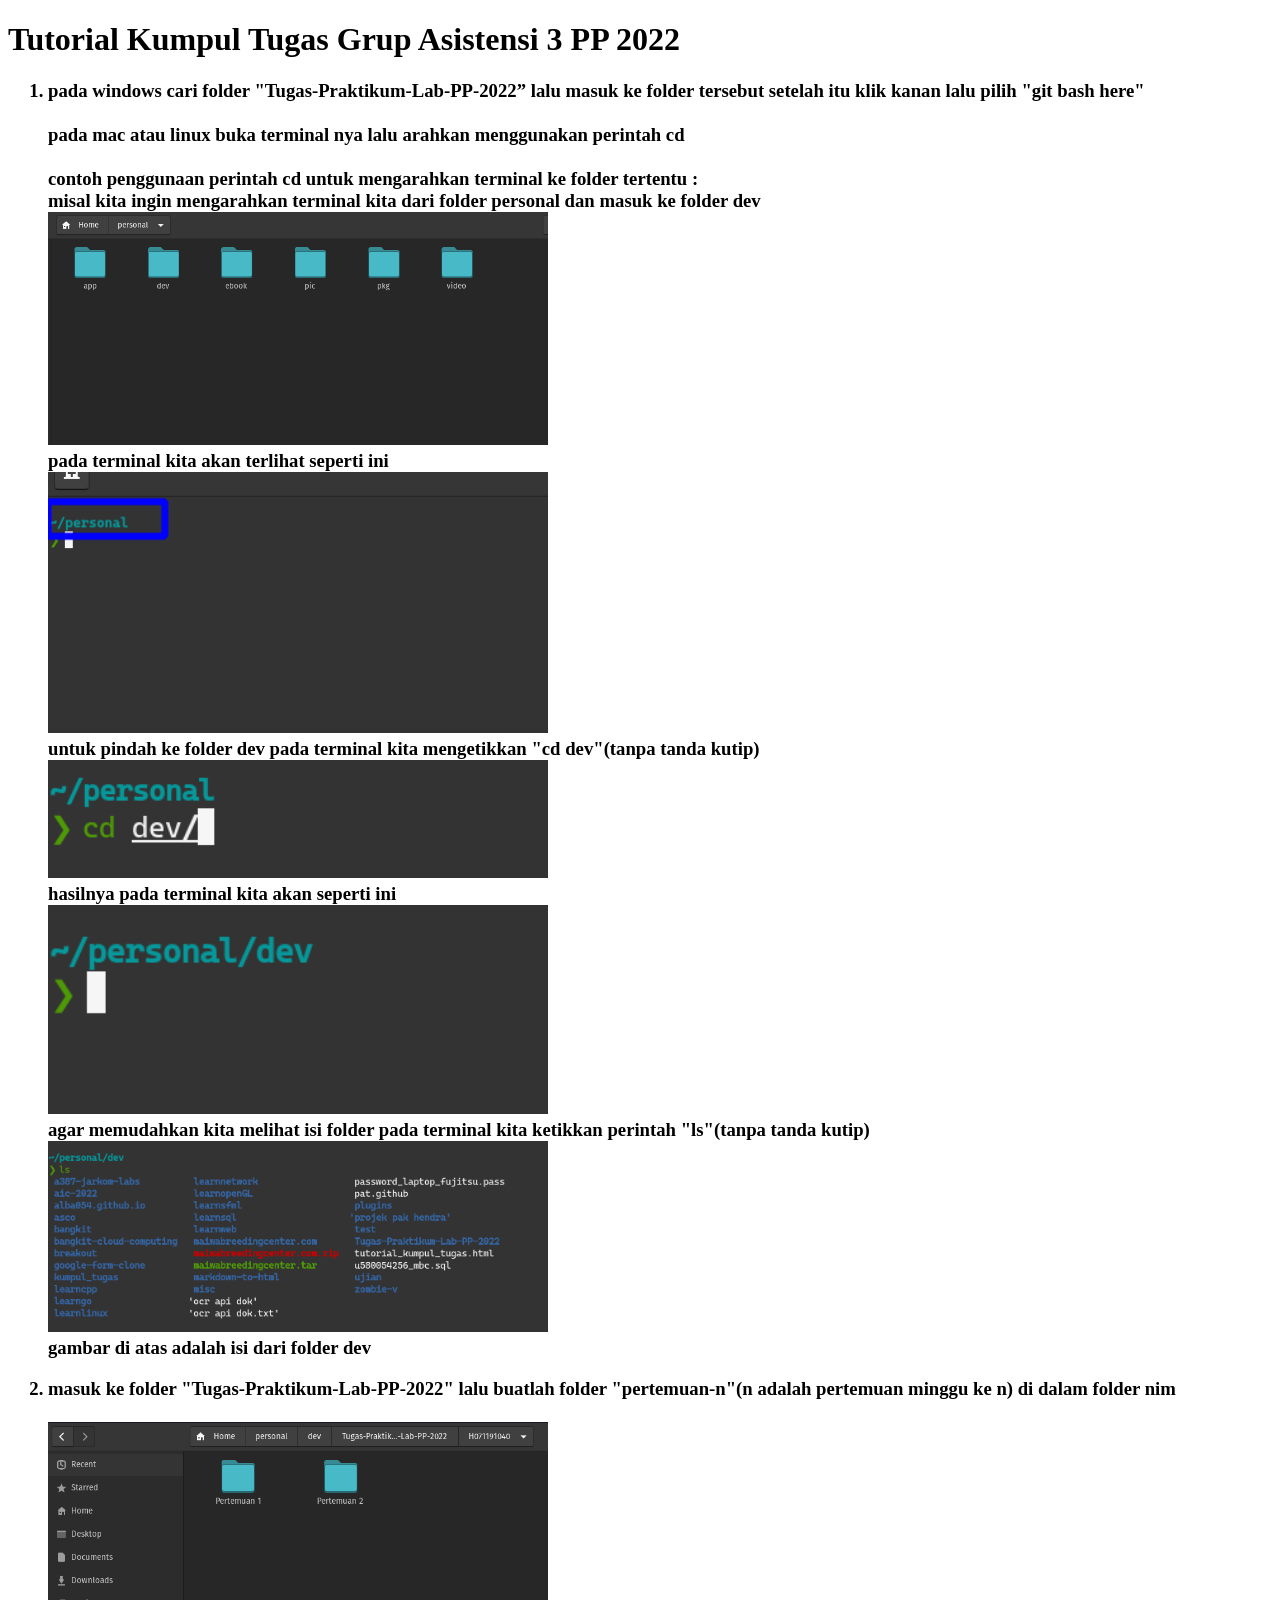
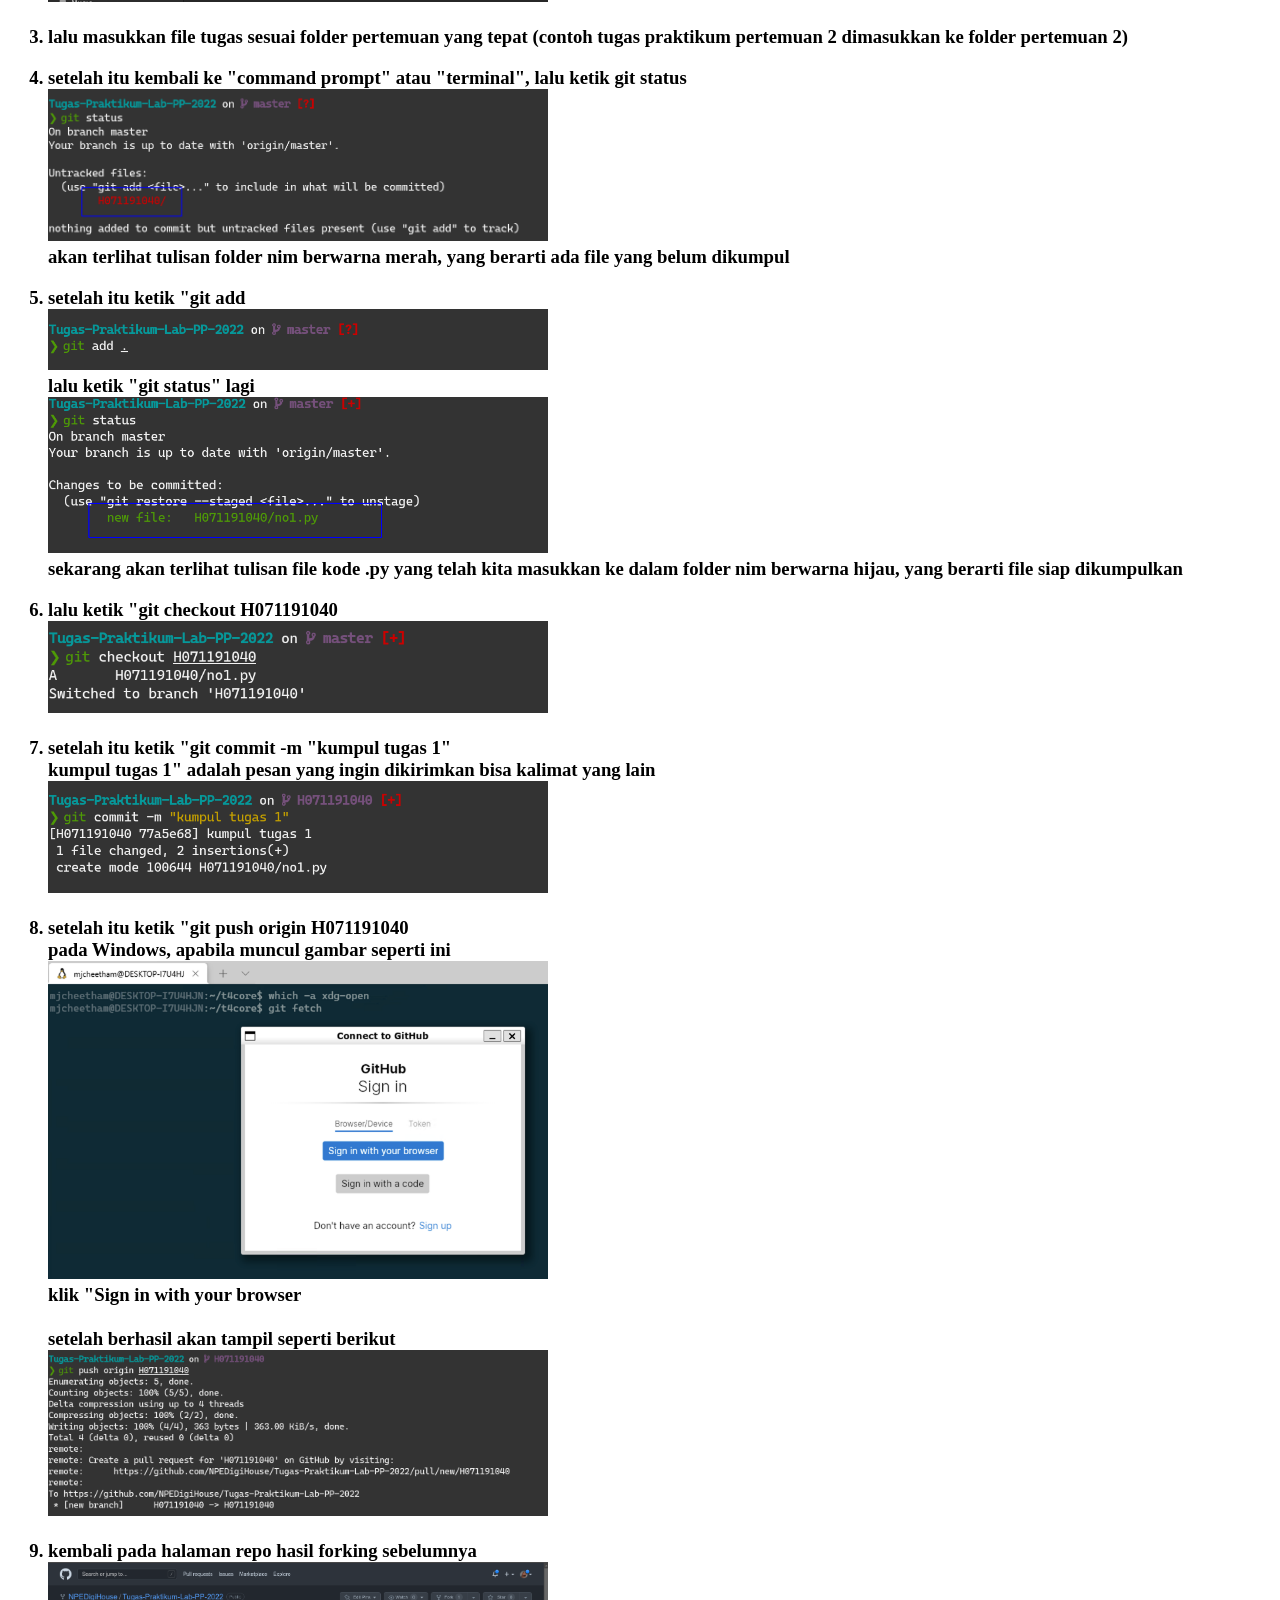
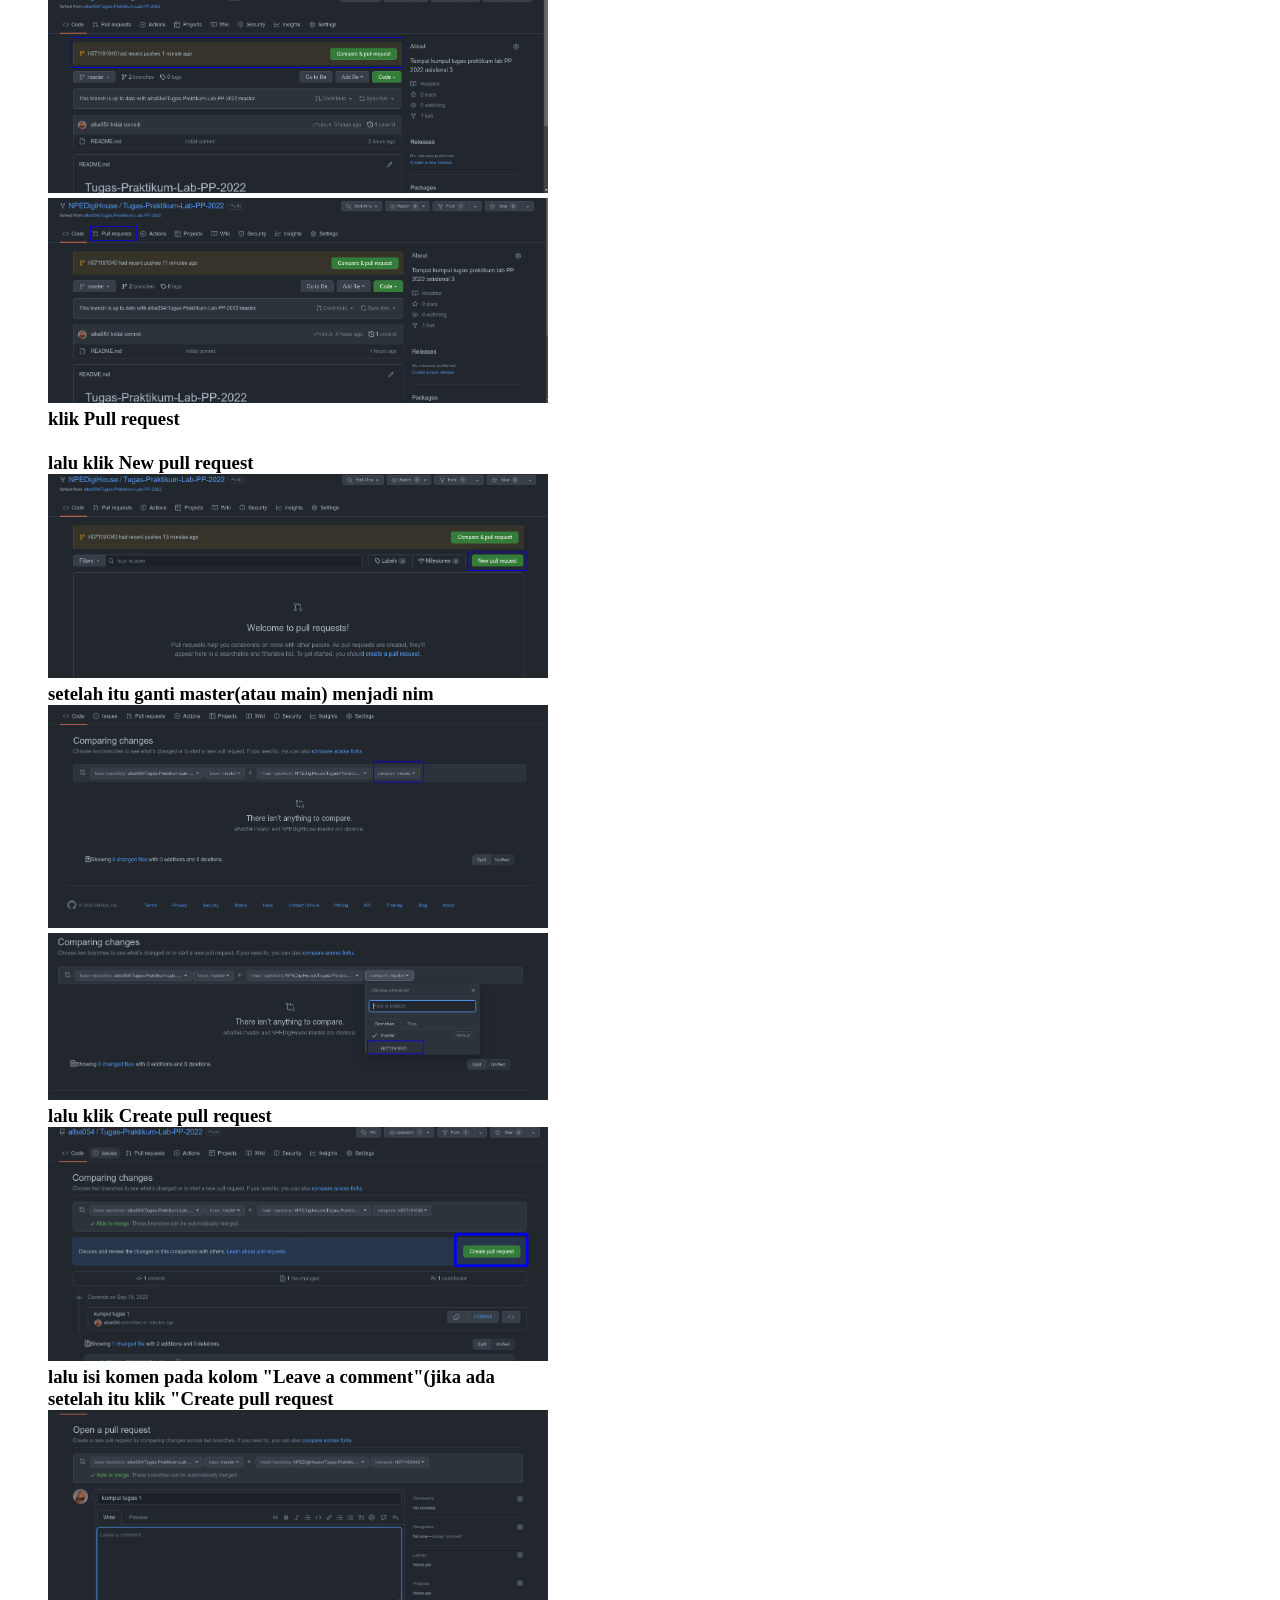
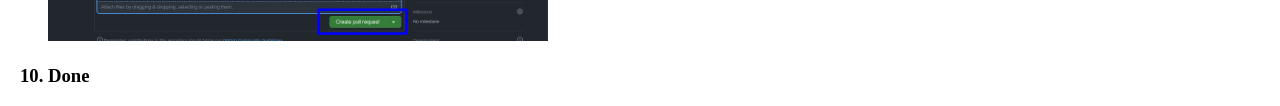
<file: index.html>
<!DOCTYPE html>
<html lang="en">

<head>
  <meta charset="UTF-8">
  <meta http-equiv="X-UA-Compatible" content="IE=edge">
  <meta name="viewport" content="width=device-width, initial-scale=1.0">
  <title>Tutorial Kumpul Tugas Lab PP 2022</title>
  <style>
    img {
      width: 500px;
    }
  </style>
</head>

<body>
  <h1>Tutorial Kumpul Tugas Grup Asistensi 3 PP 2022</h1>
  <ol>
    <h3>
      <li>
         pada windows cari folder "Tugas-Praktikum-Lab-PP-2022” lalu masuk ke folder tersebut setelah itu klik kanan lalu  pilih "git bash here"
        <br><br>
        
        pada mac atau linux buka terminal nya lalu arahkan menggunakan perintah cd
        
        <br><br>
        contoh penggunaan perintah cd untuk mengarahkan terminal ke folder tertentu :
        <br>
        misal kita ingin mengarahkan terminal kita dari folder personal dan masuk ke folder dev
        <br>
        <img src="cd1.png" alt="">
        <br>
        pada terminal kita akan terlihat seperti ini
        <br>
        <img src="cd2.png" alt="">
        <br>
        untuk pindah ke folder dev pada terminal kita mengetikkan "cd dev"(tanpa tanda kutip)
        <br>
        <img src="cd3.png" alt="">
        <br>
        hasilnya pada terminal kita akan seperti ini
        <br>
        <img src="cd4.png" alt="">
        <br>
        agar memudahkan kita melihat isi folder pada terminal kita ketikkan perintah "ls"(tanpa tanda kutip)
        <br>
        <img src="cd5.png" alt="">
        <br>
        gambar di atas adalah isi dari folder dev
      </li>
    </h3>
    <h3>
      <li>
        masuk ke folder "Tugas-Praktikum-Lab-PP-2022" lalu buatlah folder "pertemuan-n"(n adalah pertemuan minggu ke n) di dalam folder nim
      </li>
      <br>
      <img src="folder-pertemuan.png" alt="">
    </h3>
    <h3>
      <li>
        lalu masukkan file tugas sesuai folder pertemuan yang tepat (contoh tugas praktikum pertemuan 2 dimasukkan ke folder pertemuan 2)
      </li>
    </h3>
    <h3>
      <li>
        setelah itu kembali ke "command prompt" atau "terminal", lalu ketik git status
        <br>
        <a href="./git status-01.png">
          <img src="./git status-01.png" alt="github config">
        </a>
        <br>
        akan terlihat tulisan folder nim berwarna merah, yang berarti ada file yang belum dikumpul
      </li>
    </h3>
    <h3>
      <li>
        setelah itu ketik "git add 
        <br>
        <a href="./git-add.png">
          <img src="./git-add.png" alt="github config">
        </a>
        <br>
        lalu ketik "git status" lagi
        <br>
        <a href="./git-status-02.png">
          <img src="./git-status-02.png" alt="github config">
        </a>
        <br>
        sekarang akan terlihat tulisan file kode .py yang telah kita masukkan ke dalam folder nim berwarna
          hijau, yang berarti file siap dikumpulkan
      </li>
    </h3>
    <h3>
      <li>
        lalu ketik "git checkout H071191040
        <br>
        <a href="git-checkout-nim.png">
          <img src="git-checkout-nim.png" alt="">
        </a>
      </li>
    </h3>
    <h3>
      <li>
        setelah itu ketik "git commit -m "kumpul tugas 1" 
        <br>
        kumpul tugas 1" adalah pesan yang ingin dikirimkan bisa kalimat yang lain
        <br>
        <a href="git-commit-01.png">
          <img src="git-commit-01.png" alt="">
        </a>
      </li>
    </h3>
    <h3>
      <li>
        setelah itu ketik "git push origin H071191040
        <br>
        pada Windows, apabila muncul gambar seperti ini
        <br>
        <a href="139880055-3b48adf2-ba80-4f79-b509-5417f0906c5d.png">
          <img src="139880055-3b48adf2-ba80-4f79-b509-5417f0906c5d.png" alt="">
        </a>
        <br>
        klik "Sign in with your browser
        <br><br>
        setelah berhasil akan tampil seperti berikut
        <br>
        <a href="git-push.png">
          <img src="git-push.png" alt="">
        </a>
      </li>
    </h3>
    <h3>
      <li>
        kembali pada halaman repo hasil forking sebelumnya
        <br>
        <a href="github-forked-repo-after-push.png">
          <img src="github-forked-repo-after-push.png" alt="">
        </a>
        <br>
        <a href="pull-req-01.png">
          <img src="pull-req-01.png" alt="">
        </a>
        <br>
        klik Pull request
        <br><br>
        lalu klik New pull request
        <br>
        <a href="pull-req-02.png">
          <img src="pull-req-02.png" alt="">
        </a>
        <br>
        setelah itu ganti master(atau main) menjadi nim
        <br>
        <a href="pull-req-03.png">
          <img src="pull-req-03.png" alt="">
        </a>
        <br>
        <a href="pull-req-04.png">
          <img src="pull-req-04.png" alt="">
        </a>
        <br>
        lalu klik Create pull request
        <br>
        <a href="pull-req-05.png">
          <img src="pull-req-05.png" alt="">
        </a>
        <br>
        lalu isi komen pada kolom "Leave a comment"(jika ada
        <br>
        setelah itu klik "Create pull request
        <br>
        <a href="pull-req-06.png">
          <img src="pull-req-06.png" alt="">
        </a>
        <br>
      </li>
    </h3>
    <h3>
      <li>Done</li>
    </h3>
  </ol>
</body>

</html>
</file>
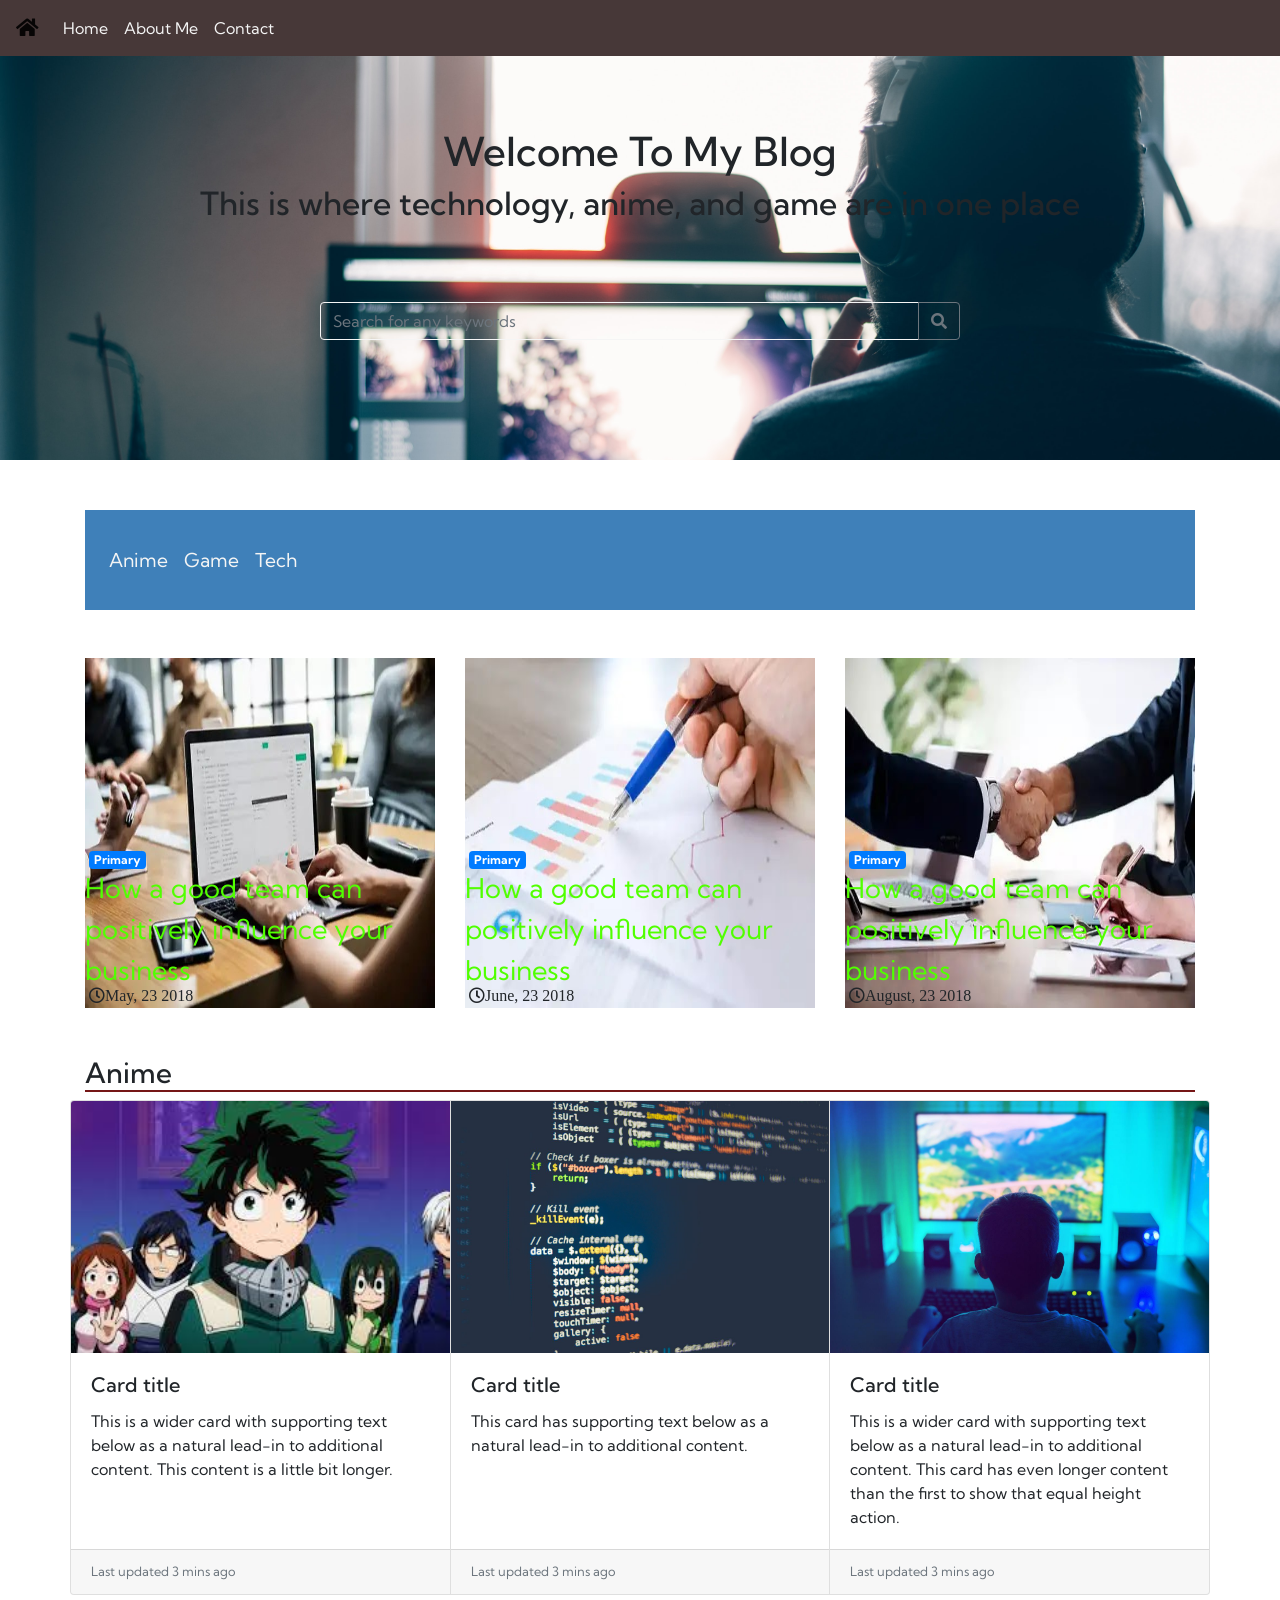
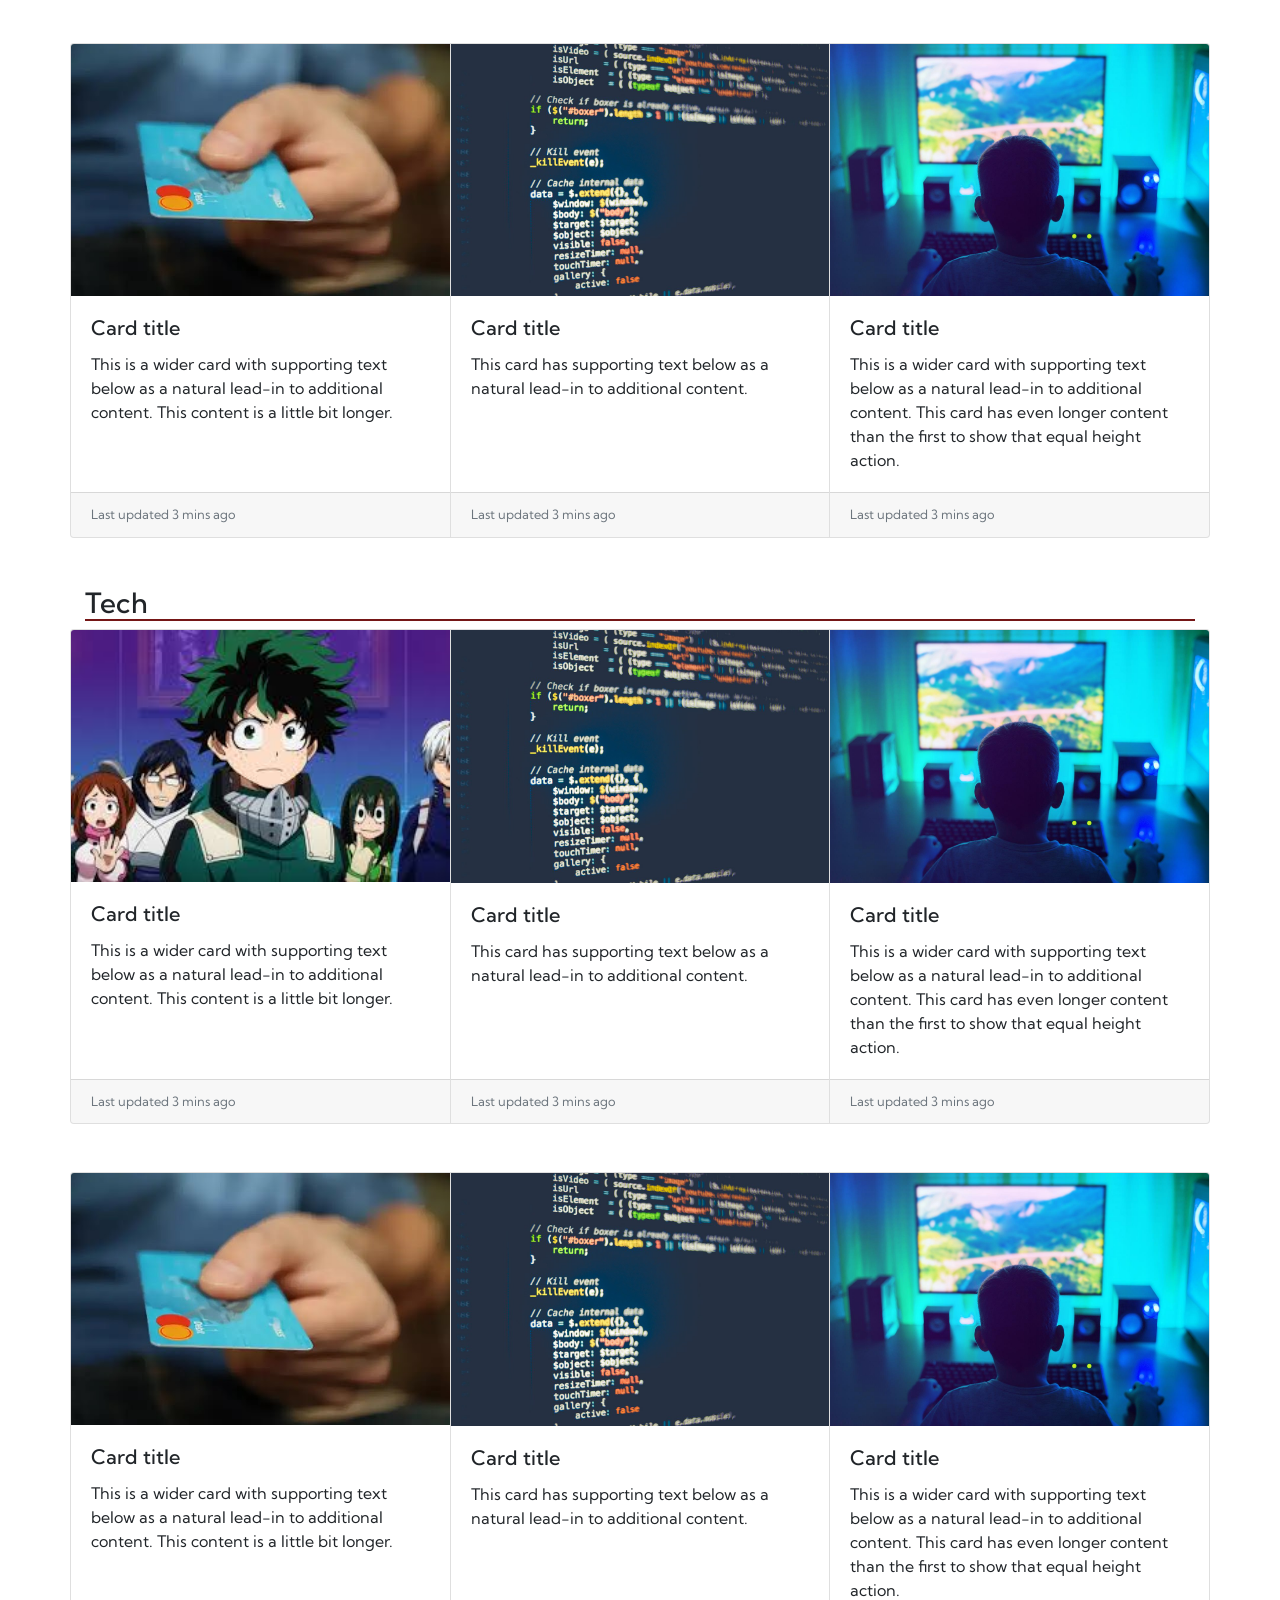
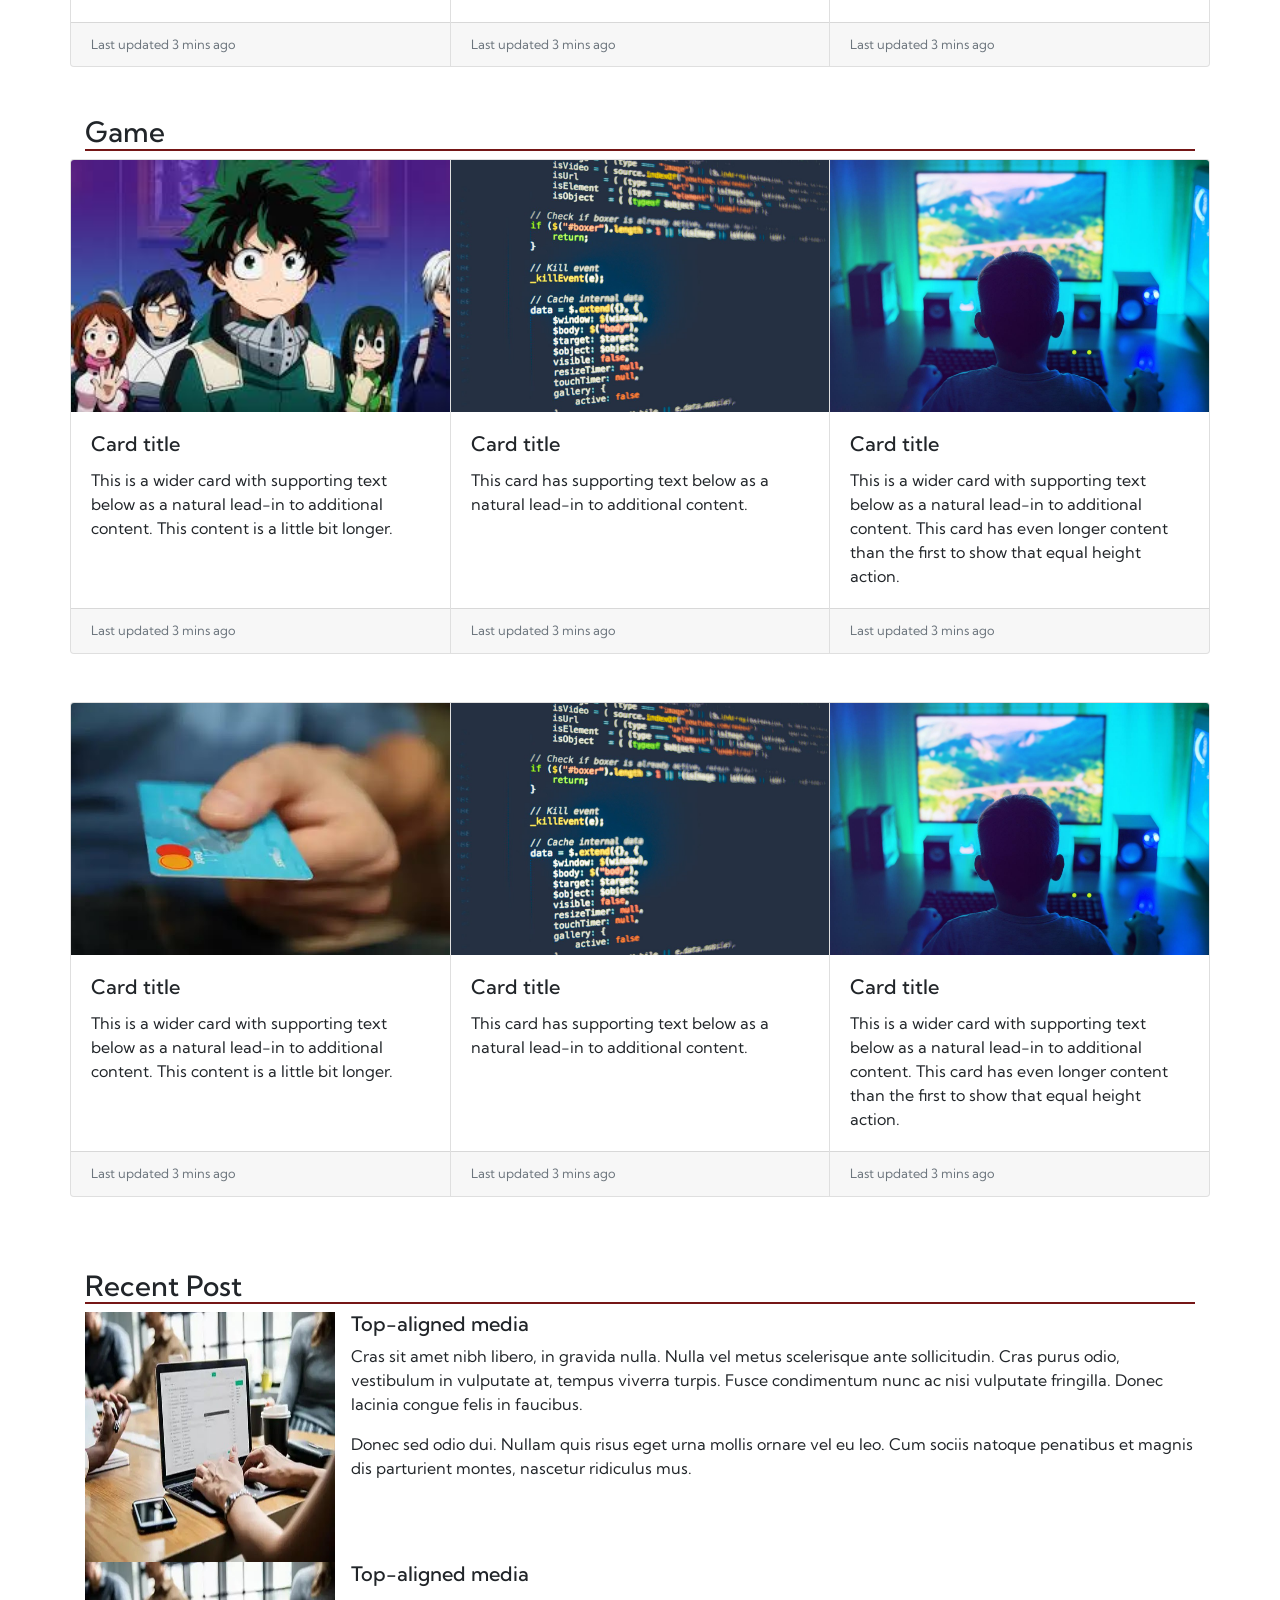
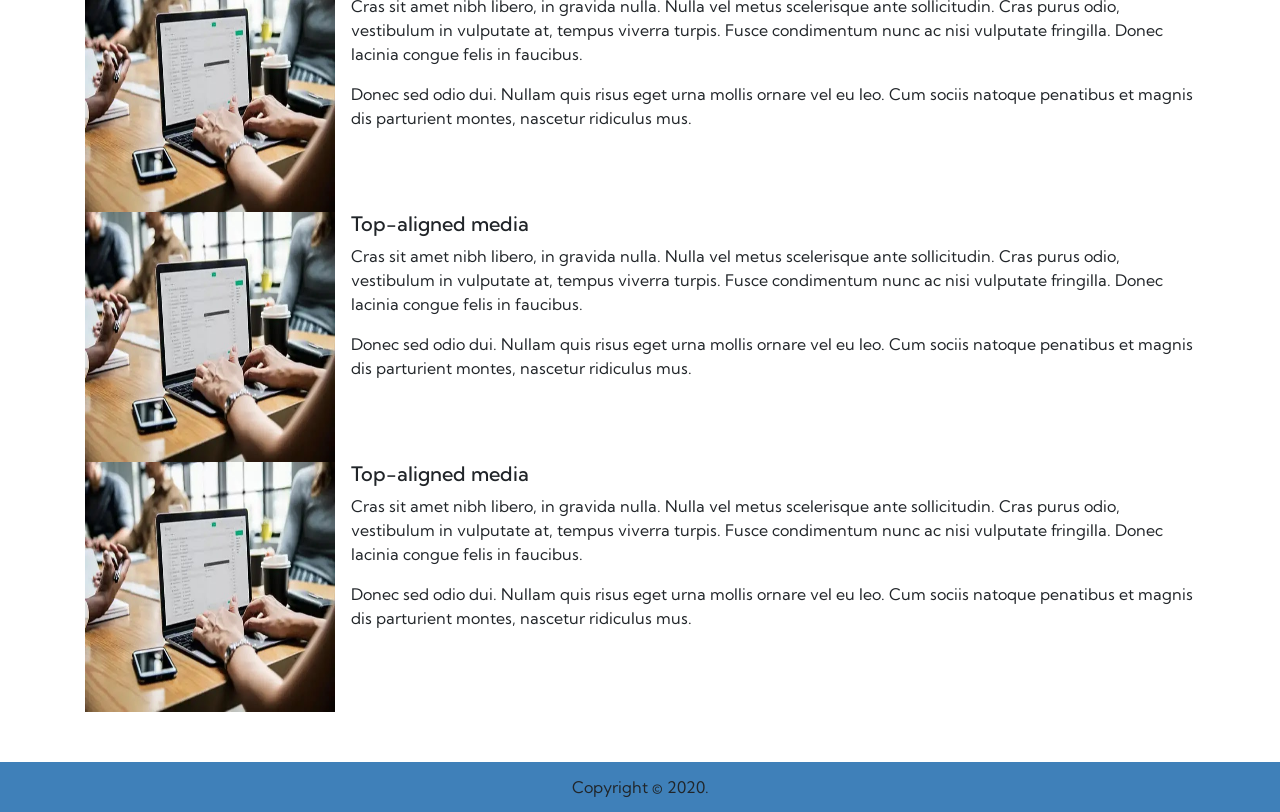
<file: home.html>
<!-- https://meet.google.com/linkredirect?authuser=0&dest=https%3A%2F%2Fgooyaabitemplates.com%2Ffastpro-blogger-template%2F -->
<!-- template -->


<html lang="en">
<head>
    <meta charset="UTF-8">
    <meta name="viewport" content="width=device-width, initial-scale=1.0">
    <link rel="stylesheet" href="bootstrap/css/bootstrap.css">
    <link rel="stylesheet" href="bootstrap/css/bootstrap.min.css">
    <link rel="stylesheet" href="stylesheet/style.css">
    <link rel="stylesheet" href="fontawesome-free-5.14.0-web/css/all.css">
    <link href="https://fonts.googleapis.com/css2?family=Kumbh+Sans&display=swap" rel="stylesheet">
    <title>Welcome to my blog</title>
</head>
<body>
    
  <!----- header --->
    <header class="header">
      <nav class="navbar navbar-expand-sm navbar-light navbar-header">
        <a class="navbar-brand" href="#"><i class="fas fa-home"></i></a>
        <button class="navbar-toggler" type="button" data-toggle="collapse" data-target="#navbarNavAltMarkup" aria-controls="navbarNavAltMarkup" aria-expanded="false" aria-label="Toggle navigation">
          <span class="navbar-toggler-icon"></span>
        </button>
        <div class="collapse navbar-collapse" id="navbarNavAltMarkup">
          <div class="navbar-nav">
            <a class="nav-link" href="#">Home <span class="sr-only">(current)</span></a>
            <a class="nav-link" href="#">About Me</a>
            <a class="nav-link" href="#">Contact</a>
          </div>
        </div>
      </nav>
      <br><br><br>
      <h1 class="header-title">Welcome To My Blog</h1>
      <h2 class="header-title">This is where technology, anime, and game are in one place</h2>
      <br><br><br>
      <div class="input-group mb-3">
        <input type="text" class="form-control search-box" placeholder="Search for any keywords" aria-label="Recipient's username" aria-describedby="button-addon2">
        <div class="input-group-append">
          <button class="btn btn-outline-secondary" type="button" id="button-addon2"><i class="fas fa-search"></i></button>
        </div>
      </div>
    </header>
    <!---- end of header --->

    <!-- main navbar -->
    <div class="container">
      <nav class="navbar navbar-expand navbar-light main-navbar">
        <div class="collapse navbar-collapse" id="navbarNavDropdown">
          <ul class="navbar-nav">
            <li class="nav-item">
              <a class="nav-link main-link" href="#">Anime <span class="sr-only">(current)</span></a>
            </li>
            <li class="nav-item">
              <a class="nav-link main-link" href="#">Game</a>
            </li>
            <li class="nav-item">
              <a class="nav-link main-link" href="#">Tech</a>
            </li>
          </ul>
        </div>
      </nav>
    </div>
  <!-- end of main navbar -->
    <br><br>

    <!-- main content -->
    <div class="container">
      <div class="row">
        <div class="col-lg column">
          <img src="image/article1.jpg" alt="" class="articles">
          <span class="badge badge-primary">Primary</span>
          <a href="#">How a good team can positively influence your business</a>
          <i class="far fa-clock">May, 23 2018</i>
        </div>
        <div class="col-lg column">
          <img src="image/article2.jpg" alt="" class="articles">
          <span class="badge badge-primary">Primary</span>
          <a href="#">How a good team can positively influence your business</a>
          <i class="far fa-clock">June, 23 2018</i>
        </div>
        <div class="col-lg column">
          <img src="image/article3.jpg" alt="" class="articles">
          <span class="badge badge-primary">Primary</span>
          <a href="#">How a good team can positively influence your business</a>
          <i class="far fa-clock">August, 23 2018</i>
        </div>
      </div>

      <br><br>

      <!--anime section -->
      <section>
        <h3>Anime</h3>
        <div class="row">
          <div class="card-group">
            <div class="card">
              <img src="image/anime.jpg" class="card-img-top" alt="...">
              <div class="card-body">
                <h5 class="card-title">Card title</h5>
                <p class="card-text">This is a wider card with supporting text below as a natural lead-in to additional content. This content is a little bit longer.</p>
              </div>
              <div class="card-footer">
                <small class="text-muted">Last updated 3 mins ago</small>
              </div>
            </div>
            <div class="card">
              <img src="image/coding.jpg" class="card-img-top" alt="...">
              <div class="card-body">
                <h5 class="card-title">Card title</h5>
                <p class="card-text">This card has supporting text below as a natural lead-in to additional content.</p>
              </div>
              <div class="card-footer">
                <small class="text-muted">Last updated 3 mins ago</small>
              </div>
            </div>
            <div class="card">
              <img src="image/gamin.jpg" class="card-img-top" alt="...">
              <div class="card-body">
                <h5 class="card-title">Card title</h5>
                <p class="card-text">This is a wider card with supporting text below as a natural lead-in to additional content. This card has even longer content than the first to show that equal height action.</p>
              </div>
              <div class="card-footer">
                <small class="text-muted">Last updated 3 mins ago</small>
              </div>
            </div>
          </div>
        </div>
        <br><br>
        <div class="row">
          <div class="card-group">
            <div class="card">
              <img src="image/article4.jpg" class="card-img-top" alt="...">
              <div class="card-body">
                <h5 class="card-title">Card title</h5>
                <p class="card-text">This is a wider card with supporting text below as a natural lead-in to additional content. This content is a little bit longer.</p>
              </div>
              <div class="card-footer">
                <small class="text-muted">Last updated 3 mins ago</small>
              </div>
            </div>
            <div class="card">
              <img src="image/coding.jpg" class="card-img-top" alt="...">
              <div class="card-body">
                <h5 class="card-title">Card title</h5>
                <p class="card-text">This card has supporting text below as a natural lead-in to additional content.</p>
              </div>
              <div class="card-footer">
                <small class="text-muted">Last updated 3 mins ago</small>
              </div>
            </div>
            <div class="card">
              <img src="image/gamin.jpg" class="card-img-top" alt="...">
              <div class="card-body">
                <h5 class="card-title">Card title</h5>
                <p class="card-text">This is a wider card with supporting text below as a natural lead-in to additional content. This card has even longer content than the first to show that equal height action.</p>
              </div>
              <div class="card-footer">
                <small class="text-muted">Last updated 3 mins ago</small>
              </div>
            </div>
          </div>
        </div>
      </section>
      <!-- end of anime section -->

      <br><br>

      <!-- tech section -->
      <section>
        <h3>Tech</h3>
        <div class="row">
          <div class="card-group">
            <div class="card">
              <img src="image/anime.jpg" class="card-img-top" alt="...">
              <div class="card-body">
                <h5 class="card-title">Card title</h5>
                <p class="card-text">This is a wider card with supporting text below as a natural lead-in to additional content. This content is a little bit longer.</p>
              </div>
              <div class="card-footer">
                <small class="text-muted">Last updated 3 mins ago</small>
              </div>
            </div>
            <div class="card">
              <img src="image/coding.jpg" class="card-img-top" alt="...">
              <div class="card-body">
                <h5 class="card-title">Card title</h5>
                <p class="card-text">This card has supporting text below as a natural lead-in to additional content.</p>
              </div>
              <div class="card-footer">
                <small class="text-muted">Last updated 3 mins ago</small>
              </div>
            </div>
            <div class="card">
              <img src="image/gamin.jpg" class="card-img-top" alt="...">
              <div class="card-body">
                <h5 class="card-title">Card title</h5>
                <p class="card-text">This is a wider card with supporting text below as a natural lead-in to additional content. This card has even longer content than the first to show that equal height action.</p>
              </div>
              <div class="card-footer">
                <small class="text-muted">Last updated 3 mins ago</small>
              </div>
            </div>
          </div>
        </div>
        <br><br>
        <div class="row">
          <div class="card-group">
            <div class="card">
              <img src="image/article4.jpg" class="card-img-top" alt="...">
              <div class="card-body">
                <h5 class="card-title">Card title</h5>
                <p class="card-text">This is a wider card with supporting text below as a natural lead-in to additional content. This content is a little bit longer.</p>
              </div>
              <div class="card-footer">
                <small class="text-muted">Last updated 3 mins ago</small>
              </div>
            </div>
            <div class="card">
              <img src="image/coding.jpg" class="card-img-top" alt="...">
              <div class="card-body">
                <h5 class="card-title">Card title</h5>
                <p class="card-text">This card has supporting text below as a natural lead-in to additional content.</p>
              </div>
              <div class="card-footer">
                <small class="text-muted">Last updated 3 mins ago</small>
              </div>
            </div>
            <div class="card">
              <img src="image/gamin.jpg" class="card-img-top" alt="...">
              <div class="card-body">
                <h5 class="card-title">Card title</h5>
                <p class="card-text">This is a wider card with supporting text below as a natural lead-in to additional content. This card has even longer content than the first to show that equal height action.</p>
              </div>
              <div class="card-footer">
                <small class="text-muted">Last updated 3 mins ago</small>
              </div>
            </div>
          </div>
        </div>
      </section>
      <!-- end of tech section -->

      <br><br>

      <!-- game section -->
      <section>
        <h3>Game</h3>
        <div class="row">
          <div class="card-group">
            <div class="card">
              <img src="image/anime.jpg" class="card-img-top" alt="...">
              <div class="card-body">
                <h5 class="card-title">Card title</h5>
                <p class="card-text">This is a wider card with supporting text below as a natural lead-in to additional content. This content is a little bit longer.</p>
              </div>
              <div class="card-footer">
                <small class="text-muted">Last updated 3 mins ago</small>
              </div>
            </div>
            <div class="card">
              <img src="image/coding.jpg" class="card-img-top" alt="...">
              <div class="card-body">
                <h5 class="card-title">Card title</h5>
                <p class="card-text">This card has supporting text below as a natural lead-in to additional content.</p>
              </div>
              <div class="card-footer">
                <small class="text-muted">Last updated 3 mins ago</small>
              </div>
            </div>
            <div class="card">
              <img src="image/gamin.jpg" class="card-img-top" alt="...">
              <div class="card-body">
                <h5 class="card-title">Card title</h5>
                <p class="card-text">This is a wider card with supporting text below as a natural lead-in to additional content. This card has even longer content than the first to show that equal height action.</p>
              </div>
              <div class="card-footer">
                <small class="text-muted">Last updated 3 mins ago</small>
              </div>
            </div>
          </div>
        </div>
        <br><br>
        <div class="row">
          <div class="card-group">
            <div class="card">
              <img src="image/article4.jpg" class="card-img-top" alt="...">
              <div class="card-body">
                <h5 class="card-title">Card title</h5>
                <p class="card-text">This is a wider card with supporting text below as a natural lead-in to additional content. This content is a little bit longer.</p>
              </div>
              <div class="card-footer">
                <small class="text-muted">Last updated 3 mins ago</small>
              </div>
            </div>
            <div class="card">
              <img src="image/coding.jpg" class="card-img-top" alt="...">
              <div class="card-body">
                <h5 class="card-title">Card title</h5>
                <p class="card-text">This card has supporting text below as a natural lead-in to additional content.</p>
              </div>
              <div class="card-footer">
                <small class="text-muted">Last updated 3 mins ago</small>
              </div>
            </div>
            <div class="card">
              <img src="image/gamin.jpg" class="card-img-top" alt="...">
              <div class="card-body">
                <h5 class="card-title">Card title</h5>
                <p class="card-text">This is a wider card with supporting text below as a natural lead-in to additional content. This card has even longer content than the first to show that equal height action.</p>
              </div>
              <div class="card-footer">
                <small class="text-muted">Last updated 3 mins ago</small>
              </div>
            </div>
          </div>
        </div>
      </section>
      <!-- end of game section -->

      <br><br><br>

      <!-- recent post section -->
      <section>
        <h3>Recent Post</h3>
        <div class="media">
          <img src="image/article1.jpg" class="align-self-start mr-3" alt="..." width="250" height="250">
          <div class="media-body">
            <h5 class="mt-0">Top-aligned media</h5>
            <p>Cras sit amet nibh libero, in gravida nulla. Nulla vel metus scelerisque ante sollicitudin. Cras purus odio, vestibulum in vulputate at, tempus viverra turpis. Fusce condimentum nunc ac nisi vulputate fringilla. Donec lacinia congue felis in faucibus.</p>
            <p>Donec sed odio dui. Nullam quis risus eget urna mollis ornare vel eu leo. Cum sociis natoque penatibus et magnis dis parturient montes, nascetur ridiculus mus.</p>
          </div>
        </div>
        <div class="media">
          <img src="image/article1.jpg" class="align-self-start mr-3" alt="..." width="250" height="250">
          <div class="media-body">
            <h5 class="mt-0">Top-aligned media</h5>
            <p>Cras sit amet nibh libero, in gravida nulla. Nulla vel metus scelerisque ante sollicitudin. Cras purus odio, vestibulum in vulputate at, tempus viverra turpis. Fusce condimentum nunc ac nisi vulputate fringilla. Donec lacinia congue felis in faucibus.</p>
            <p>Donec sed odio dui. Nullam quis risus eget urna mollis ornare vel eu leo. Cum sociis natoque penatibus et magnis dis parturient montes, nascetur ridiculus mus.</p>
          </div>
        </div>
        <div class="media">
          <img src="image/article1.jpg" class="align-self-start mr-3" alt="..." width="250" height="250">
          <div class="media-body">
            <h5 class="mt-0">Top-aligned media</h5>
            <p>Cras sit amet nibh libero, in gravida nulla. Nulla vel metus scelerisque ante sollicitudin. Cras purus odio, vestibulum in vulputate at, tempus viverra turpis. Fusce condimentum nunc ac nisi vulputate fringilla. Donec lacinia congue felis in faucibus.</p>
            <p>Donec sed odio dui. Nullam quis risus eget urna mollis ornare vel eu leo. Cum sociis natoque penatibus et magnis dis parturient montes, nascetur ridiculus mus.</p>
          </div>
        </div>
        <div class="media">
          <img src="image/article1.jpg" class="align-self-start mr-3" alt="..." width="250" height="250">
          <div class="media-body">
            <h5 class="mt-0">Top-aligned media</h5>
            <p>Cras sit amet nibh libero, in gravida nulla. Nulla vel metus scelerisque ante sollicitudin. Cras purus odio, vestibulum in vulputate at, tempus viverra turpis. Fusce condimentum nunc ac nisi vulputate fringilla. Donec lacinia congue felis in faucibus.</p>
            <p>Donec sed odio dui. Nullam quis risus eget urna mollis ornare vel eu leo. Cum sociis natoque penatibus et magnis dis parturient montes, nascetur ridiculus mus.</p>
          </div>
        </div>
      </section>
      <!-- end of recent post section -->
    </div>
    <!-- end of main content -->

    <footer>
        <p>Copyright &copy 2020.</p>
    </footer>


    <div class="carousel"></div>
    <script src="https://code.jquery.com/jquery-3.5.1.slim.min.js" integrity="sha384-DfXdz2htPH0lsSSs5nCTpuj/zy4C+OGpamoFVy38MVBnE+IbbVYUew+OrCXaRkfj" crossorigin="anonymous"></script>
    <script src="https://cdn.jsdelivr.net/npm/popper.js@1.16.1/dist/umd/popper.min.js" integrity="sha384-9/reFTGAW83EW2RDu2S0VKaIzap3H66lZH81PoYlFhbGU+6BZp6G7niu735Sk7lN" crossorigin="anonymous"></script>
    <script src="https://stackpath.bootstrapcdn.com/bootstrap/4.5.2/js/bootstrap.min.js" integrity="sha384-B4gt1jrGC7Jh4AgTPSdUtOBvfO8shuf57BaghqFfPlYxofvL8/KUEfYiJOMMV+rV" crossorigin="anonymous"></script>
    <!-- <script src="script/index.js"></script> -->
    <script>
      if(localStorage.getItem("nickname") != null) {
        alert(`Halo, ${localStorage.getItem("nickname")}`);
      }
    </script>
</body>
</html>
</file>
<file: stylesheet/style.css>
body {
    font-family: 'Kumbh Sans', sans-serif;
    /* background-color: #212121; */
}

.header {
    background: url("../image/glenn-carstens-peters-SL5d_8ywAAA-unsplash.jpg");
    /* background-position: 10% 10%; */
    /* width: 100%; */
    background-size: cover;
    /* background-repeat: no-repeat; */
    height: 460px;
    /* width: 100%; */
    margin-bottom: 0;
}

.nav-link:hover::after {
    content: "";
    display: block;
    margin-bottom: -2px;
    border-bottom-color: rgb(63, 128, 185); 
    border-bottom-width: 2px;
    border-bottom-style: dashed;
}

.main-link:hover::after {
    content: "";
    display: block;
    margin-bottom: -2px;
    border-bottom: 3px solid rgb(177, 177, 20);
}

.navbar-header {
    /* position: fixed; */
    /* color: #40a8c4; */
    background-color: #473838;
    /* color: red; */
}

.main-navbar {
    background-color: rgb(63, 128, 185);
    margin-top: 50px;
    height: 100px;
    font-size: larger;
}


.nav-link {
    color: whitesmoke !important;
}

.header-title {
    text-align: center;
}

.input-group {
    width: 50%;
    margin: auto;
}

.input-group {
    background-color: transparent;
}

.search-box {
    background: transparent;
    border-color: #f5f5f5;
    /* color: #ca5353 !important; */
}

.profile-img {
    background-image: url(../image/ONE_0332-removebg-preview.png);
    background-size: cover;
    margin: auto;
    border-radius: 50%;
    border: 5px solid transparent;
    height: 250px;
    width: 250px;
}

.profile {
    text-align: center;
    color: rgb(9, 110, 78);
}

.carousel-inner {
    margin: auto;
    width: 100%;
    height: 500px;
}

.articles {
    width: 100%;
    height: 350px;
}

/* .column {
    position: relative;
    margin-left: 10px;
} */

.col-lg a {
    display: block;
    position: absolute;
    top: 60%;
    color: rgb(81, 255, 0);
    font-weight: 400;
    font-size: 1.70rem;
}

.col-lg span {
    position: absolute;
    top: 55%;
    left: 5%;
}

.col-lg i {
    position: absolute;
    top: 94%;
    left: 5%;
}

section > h3 {
   border-bottom: 2px solid #751616; 
}

footer {
    display: flex;
    justify-content: center;
    align-items: center;
    margin-top: 50px;
    height: 50px;
    background-color: rgb(63, 128, 185);
}

footer > p {
    margin-bottom: 0;
}
</file>
